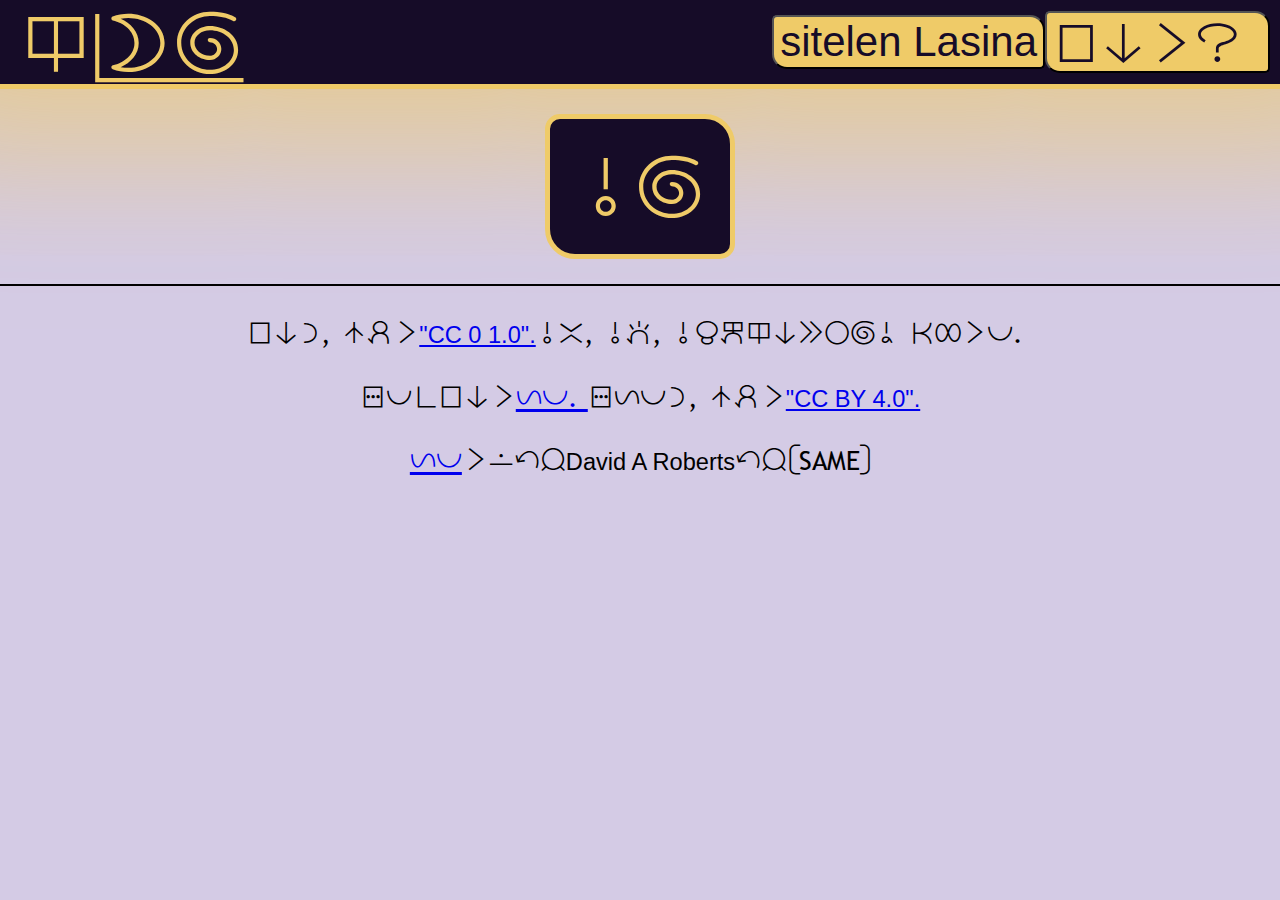
<file: index.html>
<html>
<head>
  <script src="./js/script.js"></script>
  <link rel="stylesheet" href="./css/style.css">
  <title>ilo pi mun nasa</title>
  <link rel="icon" type="image/png" href="./favicon.png">
</head>
<body>
  <div id="shadowBar">
  </div>
  <div id="topBar">

  <div id="title">
    ilo pi++ mun nasa
  </div>
  <div id="headerButtonBar">
     <button id="sitelenButton" class="headerButton"><span class="latinOnly">sitelen Lasina</span></button>
     <a href="info.html"><button id="infoButton" class="headerButton">lipu ni li seme?</button></a>
  </div>

  </div>
  <div id="pageBody">
    <div id="toolBody">
      <button id="generate">o nasa</button>
      <div id="planetBox"></div>
    </div>
    <div id="footer">
      <p>lipu ni la, nasin pali li <span class="latinOnly"><a href="https://creativecommons.org/publicdomain/zero/1.0/">"CC 0 1.0".</a></span>o ante, o pana, o mama kepeken ilo ni e ijo nasa a! ken ale li pona.</p>
      <p>sitelen pona pi lipu ni li <a href="http://musilili.net/linja-pona/">linja pona.</a> sitelen linja pona la, nasin pali li <span class="latinOnly"><a href="https://creativecommons.org/licenses/by/4.0/">"CC BY 4.0".</a></span></p>
      <p><a href="http://musilili.net/linja-pona/">linja pona</a> li lon tan jan <span class="latinOnly">David A Roberts</span> tan jan <span class="janSame">[SAME]</span></p>
    </div>
  </div>
</body>
</html>
</file>
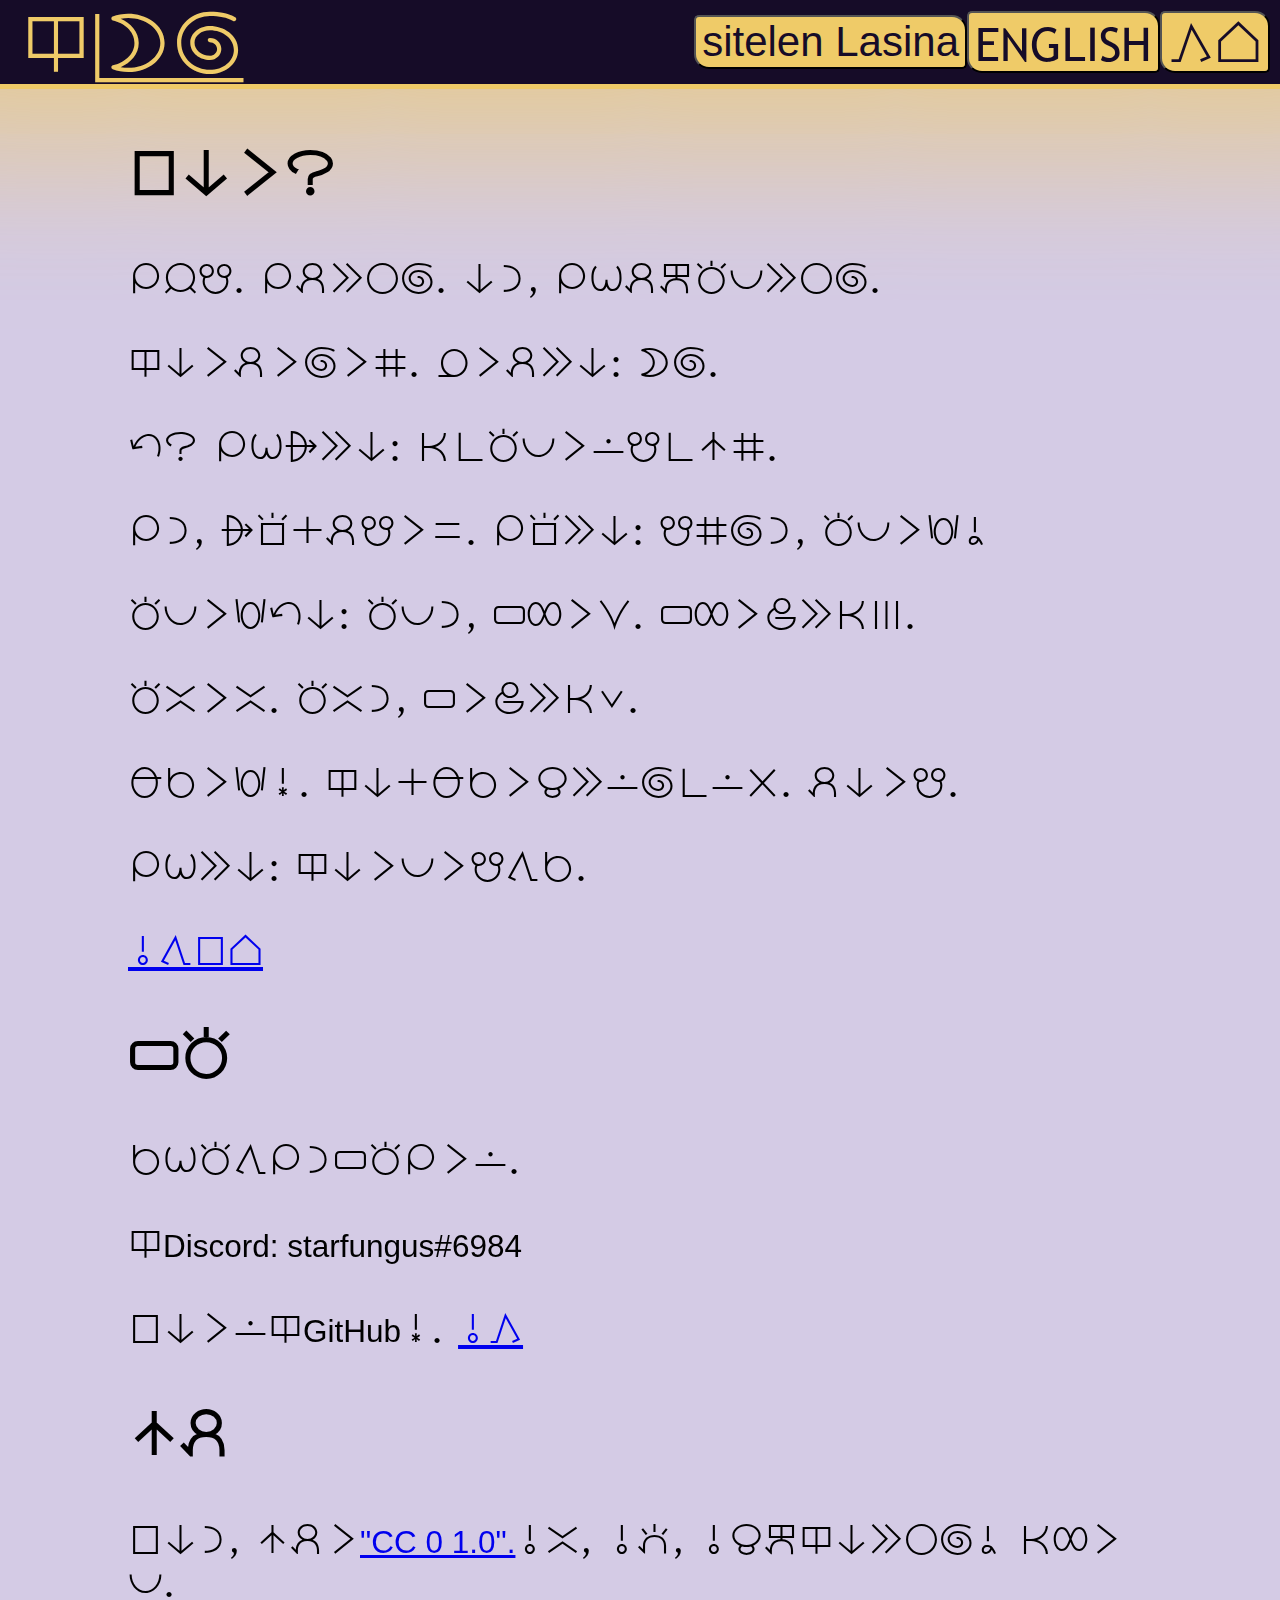
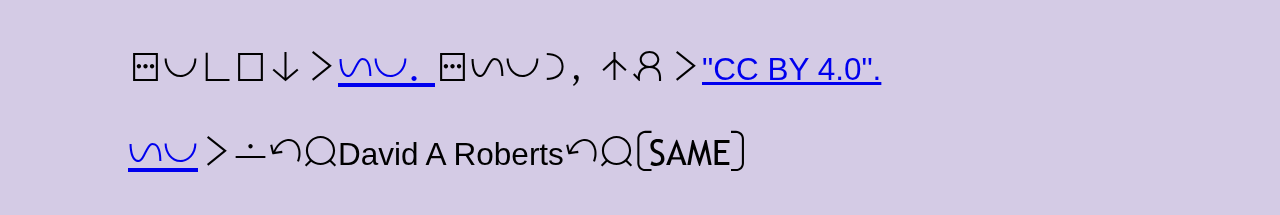
<file: info.html>
<html>
<head>
  <script src="./js/script.js"></script>
  <link rel="stylesheet" href="./css/style.css">
  <title>ilo pi mun nasa</title>
  <link rel="icon" type="image/png" href="./favicon.png">
</head>
<body>
  <div id="shadowBar">
  </div>
  <div id="topBar">

  <a id="titleLink" href="index.html"><div id="title">
    ilo pi++ mun nasa
  </div></a>
  <div id="headerButtonBar">
     <button id="sitelenButton" class="headerButton"><span class="latinOnly">sitelen Lasina</span></button>
     <button id="languageButton" class="headerButton">ENGLISH</button>
     <a href="index.html"><button id="homeButton" class="headerButton">kama tomo</button></a>
  </div>

  </div>
  <div id="pageBody">
  <div id="tokiPonaInfo">
    <div id="infoBlock">
      <h2>lipu ni li seme?</h2>
      <p>mi jan musi. mi pali e ijo nasa. ni la, mi wile pali kepeken toki pona e ijo nasa.</p>
      <p>ilo ni li pali li nasa li nanpa. ona li pali e ni: mun nasa.</p>
      <p>tan seme? mi wile alasa e ni: ken pi toki pona li lon musi pi nasin nanpa.</p>
      <p>mi la, alasa sona en pali musi li sama. mi sona e ni: musi nanpa nasa la, toki pona li wawa a!</p>
      <p>toki pona li wawa tan ni: toki pona la, nimi ale li suli. nimi ale li jo e ken mute.</p>
      <p>toki ante li ante. toki ante la, nimi li jo e ken lili.</p>
      <p>lawa sina li wawa kin. ilo ni en lawa sina li mama e lon nasa pi lon ala. pali ni li musi.</p>
      <p>mi wile e ni: ilo ni li pona li musi tawa sina.</p>
      <p><a href="index.html">o tawa lipu tomo</a></p>
      <h2>nimi toki</h2>
      <p>sina wile toki tawa mi la nimi toki mi li lon.</p>
      <p>ilo <span class="latinOnly">Discord: starfungus#6984</span>
      <p>lipu ni li lon ilo <span class="latinOnly">GitHub</span> kin. <a href="https://github.com/starfungus/ilo-pi-mun-nasa">o kama</a>
      <h2>nasin pali</h2>
      <p>lipu ni la, nasin pali li <span class="latinOnly"><a href="https://creativecommons.org/publicdomain/zero/1.0/">"CC 0 1.0".</a></span>o ante, o pana, o mama kepeken ilo ni e ijo nasa a! ken ale li pona.</p>
      <p>sitelen pona pi lipu ni li <a href="http://musilili.net/linja-pona/">linja pona.</a> sitelen linja pona la, nasin pali li <span class="latinOnly"><a href="https://creativecommons.org/licenses/by/4.0/">"CC BY 4.0".</a></span></p>
      <p><a href="http://musilili.net/linja-pona/">linja pona</a> li lon tan jan <span class="latinOnly">David A Roberts</span> tan jan <span class="janSame">[SAME]</span></p>
    </div>
  </div>
  <div id="englishInfo">
    <div id="infoBlock">
      <h2>What's this language?</h2>
      <p>Toki Pona is a minimalist constructed language made by Sonja Lang in 2001. Its exact word count is in flux since the language is driven by the community, but it's generally agreed that there are around 140 words that are the most commonly used.</p>
      <p>If you want to read more about it, the <a href="https://tokipona.org">official webpage</a> maintained by Sonja Lang has a lot of useful information and resources.<p>
      <h2>What's this tool?</h2>
      <p><i>ilo pi mun nasa</i> is a procedural generation (procgen) program that seeks to generate creative descriptions of alien worlds in Toki Pona. I believe that Toki Pona, due to the wide semantic space of its words compared to most natural languages, makes for an interesting language to build a procedural generation program around. Part of the goal of this program is exploring this space: what does Toki Pona allow in the context of procedural generation that languages like English make difficult or impossible?</p>
      <p><a href="index.html">Home</a></p>
      <h2>Contact</h2>
      You can reach me on Discord (starfungus#6984) or on the <a href="https://github.com/starfungus/ilo-pi-mun-nasa">GitHub page</a> for this program.
      <h2>Licensing</h2>
      <p>ilo pi mun nasa is shared to the public domain as per the <a href="https://creativecommons.org/publicdomain/zero/1.0/">CC 0 1.0 license.</a> You may freely share it, modify it, and use it in its entirety along with anything it generates with no restriction or permission needed.</p>
      <p>The <a href="http://musilili.net/linja-pona/">linja pona</a> font is used under the <a href="https://creativecommons.org/licenses/by/4.0/">CC BY 4.0</a> license. linja pona was made by David A Roberts and jan Same.</p>
    </div>
  </div>
  </div>
</body>
</file>
<file: css/style.css>
@font-face {
    font-family: LinjaPona; /* linja pona font from http://musilili.net/linja-pona/, used under CC-BY 4.0 */
    src: url("./linja-pona-4.9.otf") format("opentype");
}

html {
	font-feature-settings: "liga"; /* Turn ligatures on */
  font-family: LinjaPona;

  background-color: #D4CBE5;
  margin: 0px;
  padding: 0px;
}

body {
  font-size: 175%;
  margin: 0px;
  padding: 0px;
}

#topBar {
  position: sticky;
  top: 0;
  width: 100%;
  font-size: 200%;
  background-color: #160C28;
  color: #EFCB68;
  display:flex;
  justify-content: space-between;
  align-items:center;
  border-bottom: 5px solid #EFCB68;
  flex-wrap: wrap;
}

#shadowBar
{
  z-index: -1;
  position: sticky;
  top: 0;
  width: 100%;
  box-shadow: 0 0px 150px 150px #EFCB68AA;
}
#headerButtonBar
{
  display:flex;
  justify-content: center;
  align-items: center;
  margin:10px;
  flex-wrap: wrap;
}

#toolBody
{
  text-align: center;
}

#generate
{
  margin: 0.3em;
  padding: 0.3em;
  background: #160C28;
  color: #EFCB68;
  font-family: LinjaPona;
  font-size: 200%;
  transition-duration: 0.1s;
  border-radius: 15px 30px;
  border: 5px solid #EFCB68;
}

#generate:hover {
  border: 2px solid #EFCB68;
  box-shadow: 0 0px 15px 15px #EFCB68BB;
}

#generate:active {
  border: 2px solid #EFCB68;
  box-shadow: 0 0px 30px 30px #EFCB68BB;
  background-color: #D4CBE5;
  color: black;
}

#planetCharacteristicsHeader
{
  margin: 0.5em;
}

.headerButton
{
  font-family: LinjaPona;
  font-size: 100%;
  background: #EFCB68;
  color: #160C28;
  transition-duration: 0.1s;
  border-radius: 5px 15px;
}

.headerButton:hover {
  border: 2px solid #160C28;
  box-shadow: 0 0px 5px 5px #EFCB6855;
}

.latinOnly
{
  font-family: Arial;
}

#footer
{
  border-top: 2px solid #000000;
  text-align: center;
  font-size: 75%;
}

.latinOnly
{

  font-size: 75%;
}

#infoBlock
{
  margin-left:10%;
  margin-right:10%;
}

#englishInfo
{
  display: none;
}

#englishButton
{
  color: blue;
}

#title
{
  color: #EFCB68;
  outline: none;
  font-size: 150%;
  margin-left: 0.25em;
}
#titleLink
{
  text-decoration: none;
}
#pageBody
{
  font-size: 150%;
}
</file>
